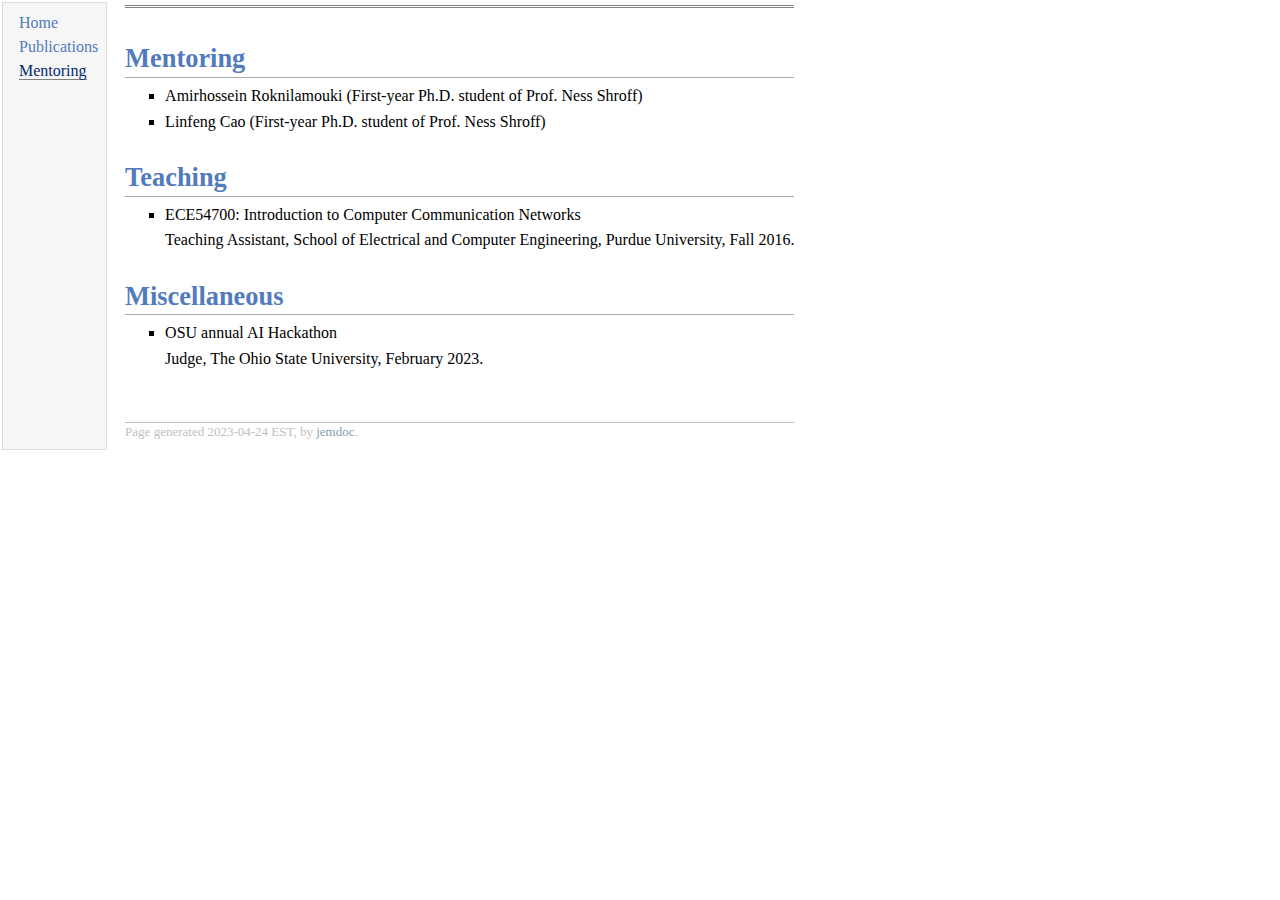
<file: mentoring.html>
<!DOCTYPE html PUBLIC "-//W3C//DTD XHTML 1.1//EN"

  "http://www.w3.org/TR/xhtml11/DTD/xhtml11.dtd">

<html xmlns="http://www.w3.org/1999/xhtml" xml:lang="en">

<head>

<meta name="generator" content="jemdoc, see http://jemdoc.jaboc.net/" />

<meta http-equiv="Content-Type" content="text/html;charset=utf-8" />

<link rel="stylesheet" href="jemdoc.css" type="text/css" />

<title>Mentoring and Teaching</title>

</head>

<body>

<table summary="Table for page layout." id="tlayout">

<tr valign="top">

<td id="layout-menu">

<div class="menu-item"><a href="index.html">Home</a></div>

<div class="menu-item"><a href="publication.html">Publications</a></div>

<div class="menu-item"><a href="mentoring.html" class="current">Mentoring</a></div>

</td>

<td id="layout-content">
  
<div id="toptitle">
  
</div>

<h1>Mentoring</h1>

<ul>
  
  <li><p>Amirhossein Roknilamouki (First-year Ph.D. student of Prof. Ness Shroff)<br /></p>
  
  </li>
  
  <li><p>Linfeng Cao (First-year Ph.D. student of Prof. Ness Shroff)<br /></p>
  
  </li>

</ul>

<h1>Teaching</h1>

<ul>
  
  <li><p>ECE54700: Introduction to Computer Communication Networks<br /></p>
  
  <p>Teaching Assistant, School of Electrical and Computer Engineering, Purdue University, Fall 2016.</p>
    
  </li>
  
</ul>
  
<h1>Miscellaneous</h1>

<ul>
  
  <li><p>OSU annual AI Hackathon<br /></p>
  
  <p>Judge, The Ohio State University, February 2023.</p>
    
  </li>
  
</ul>

<div id="footer">

<div id="footer-text">

Page generated 2023-04-24 EST, by <a href="http://jemdoc.jaboc.net/">jemdoc</a>.

</div>

</div>

</td>

</tr>

</table>

</body>

</html>
</file>
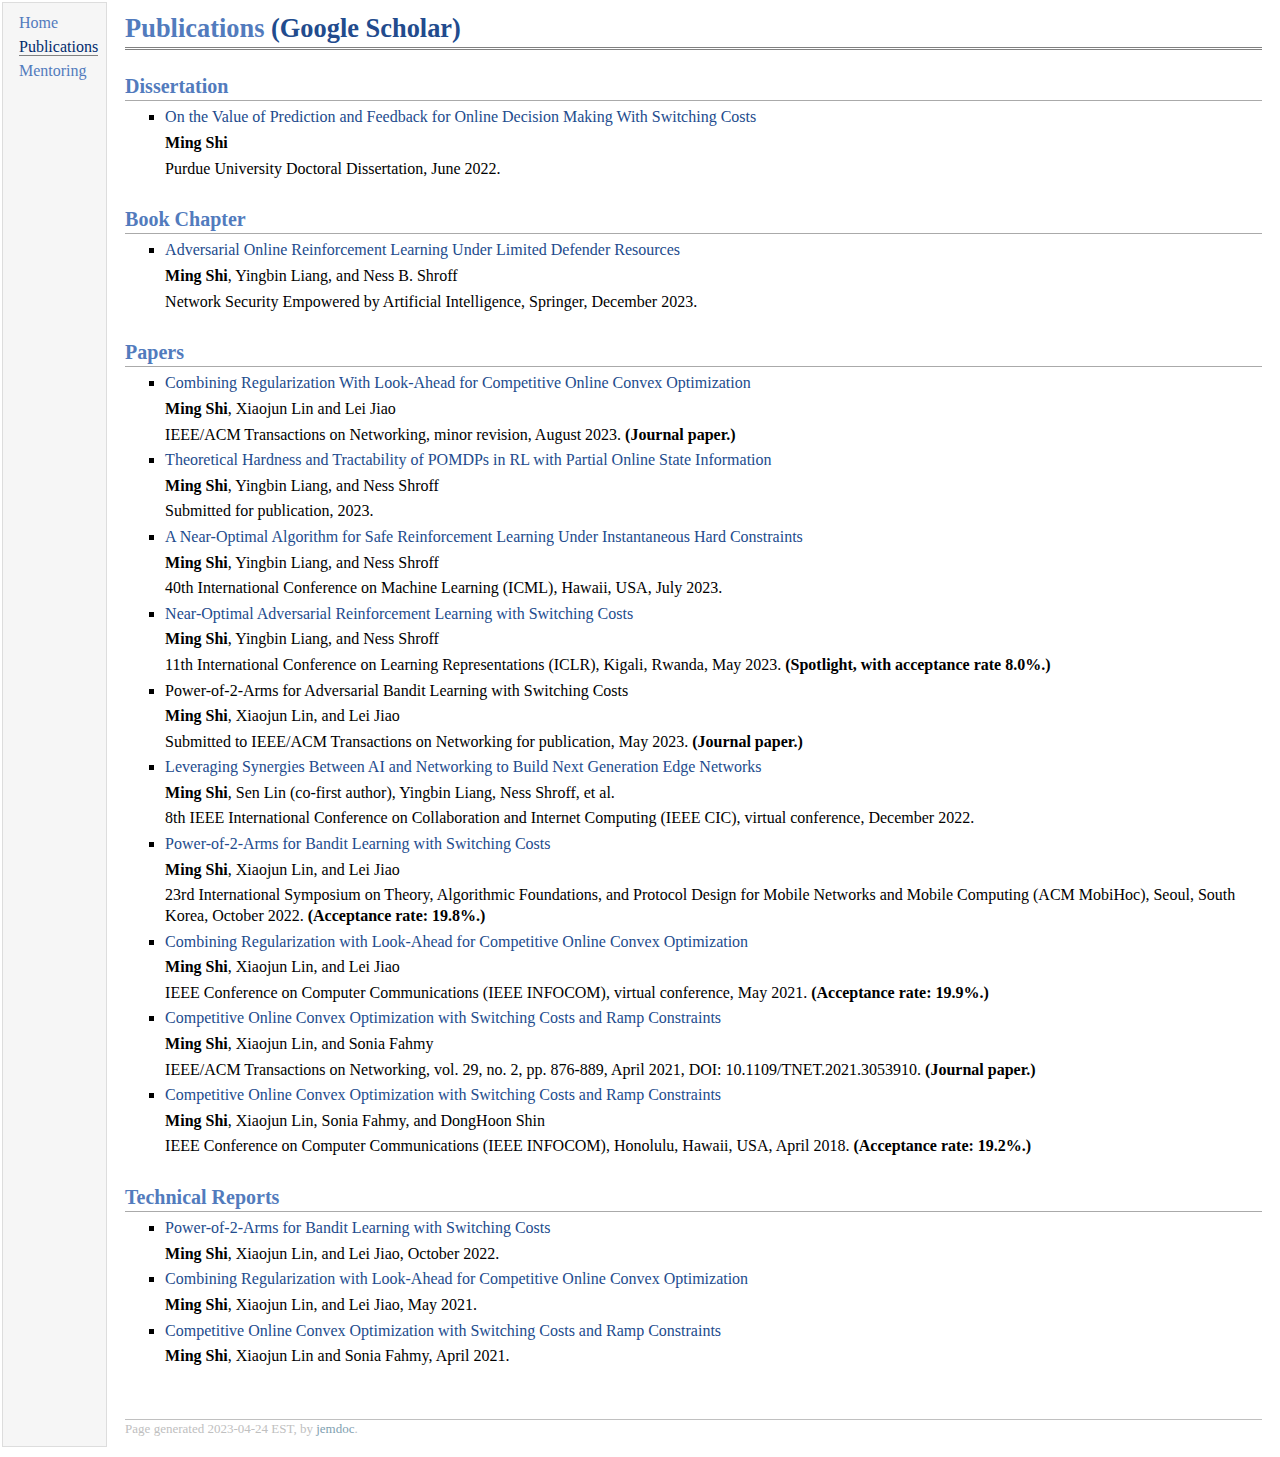
<file: publication.html>
<!DOCTYPE html PUBLIC "-//W3C//DTD XHTML 1.1//EN"

  "http://www.w3.org/TR/xhtml11/DTD/xhtml11.dtd">

<html xmlns="http://www.w3.org/1999/xhtml" xml:lang="en">

<head>

<meta name="generator" content="jemdoc, see http://jemdoc.jaboc.net/" />

<meta http-equiv="Content-Type" content="text/html;charset=utf-8" />

<link rel="stylesheet" href="jemdoc.css" type="text/css" />

<title>Publications</title>

</head>

<body>

<table summary="Table for page layout." id="tlayout">

<tr valign="top">

<td id="layout-menu">

<div class="menu-item"><a href="index.html">Home</a></div>

<div class="menu-item"><a href="publication.html" class="current">Publications</a></div>
  
<div class="menu-item"><a href="mentoring.html">Mentoring</a></div>

</td>

<td id="layout-content">

<div id="toptitle">

<h1>Publications <a href="https://scholar.google.com/citations?user=GDiJkA0AAAAJ&hl=en">(Google Scholar)</a> </h1>

</div>

<h2>Dissertation</h2>
  
<ul>
  
  <li><p><a href="https://hammer.purdue.edu/articles/thesis/On_the_Value_of_Prediction_and_Feedback_for_Online_Decision_Making_With_Switching_Costs/19949975">On the Value of Prediction and Feedback for Online Decision Making With Switching Costs</a> <br /></p>
  
  <p><b>Ming Shi</b> <br /></p>
    
  <p>Purdue University Doctoral Dissertation, June 2022.</p>
  
</ul>
  
<h2>Book Chapter</h2>
  
<ul>
  
  <li><p><a href="https://www.springer.com/us">Adversarial Online Reinforcement Learning Under Limited Defender Resources</a> <br /></p>
  
  <p><b>Ming Shi</b>, Yingbin Liang, and Ness B. Shroff <br /></p>
    
  <p>Network Security Empowered by Artificial Intelligence, Springer, December 2023.</p>
  
</ul>
  
<h2>Papers </h2>

<ul>

  <li><p><a href="https://engineering.purdue.edu/~linx/paper/infocom21-rla.pdf">Combining Regularization With Look-Ahead for Competitive Online Convex Optimization</a> <br /></p> 
  
  <p><b>Ming Shi</b>, Xiaojun Lin and Lei Jiao <br /></p>
  
    <p>IEEE/ACM Transactions on Networking, minor revision, August 2023. <b>(Journal paper.)</b> </p>
    
  </li>

  <li><p><a href="https://arxiv.org/abs/2306.08762">Theoretical Hardness and Tractability of POMDPs in RL with Partial Online State Information</a> <br /></p> 
  
  <p><b>Ming Shi</b>, Yingbin Liang, and Ness Shroff <br /></p>
  
  <p>Submitted for publication, 2023. </p>

  </li>
  
  <li><p><a href="https://arxiv.org/abs/2302.04375">A Near-Optimal Algorithm for Safe Reinforcement Learning Under Instantaneous Hard Constraints</a> <br /></p> 
  
  <p><b>Ming Shi</b>, Yingbin Liang, and Ness Shroff <br /></p>
  
  <p>40th International Conference on Machine Learning (ICML), Hawaii, USA, July 2023. </p>

  </li>
  
  <li><p><a href="https://arxiv.org/abs/2302.04374">Near-Optimal Adversarial Reinforcement Learning with Switching Costs</a> <br /></p>
  
  <p><b>Ming Shi</b>, Yingbin Liang, and Ness Shroff <br /></p>
  
  <p>11th International Conference on Learning Representations (ICLR), Kigali, Rwanda, May 2023. <b>(Spotlight, with acceptance rate 8.0%.)</b> </p>

  </li>
  
  <li><p>Power-of-2-Arms for Adversarial Bandit Learning with Switching Costs <br /></p>
  
  <p><b>Ming Shi</b>, Xiaojun Lin, and Lei Jiao <br /></p>
  
  <p>Submitted to IEEE/ACM Transactions on Networking for publication, May 2023. <b>(Journal paper.)</b> </p>
    
  </li>
  
  <li><p><a href="https://ieeexplore.ieee.org/abstract/document/10061749">Leveraging Synergies Between AI and Networking to Build Next Generation Edge Networks</a> <br /></p>
  
  <p><b>Ming Shi</b>, Sen Lin (co-first author), Yingbin Liang, Ness Shroff, et al. <br /></p>
  
  <p>8th IEEE International Conference on Collaboration and Internet Computing (IEEE CIC), virtual conference, December 2022. </p>

  </li>
  
  <li><p><a href="https://dl.acm.org/doi/pdf/10.1145/3492866.3549720">Power-of-2-Arms for Bandit Learning with Switching Costs</a> <br /></p>
  
  <p><b>Ming Shi</b>, Xiaojun Lin, and Lei Jiao <br /></p>
  
  <p>23rd International Symposium on Theory, Algorithmic Foundations, and Protocol Design for Mobile Networks and Mobile Computing (ACM MobiHoc), Seoul, South Korea, October 2022. <b>(Acceptance rate: 19.8%.)</b> </p>

  </li>
  
  <li><p><a href="https://engineering.purdue.edu/~linx/paper/infocom21-rla.pdf">Combining Regularization with Look-Ahead for Competitive Online Convex Optimization</a> <br /></p>
  
  <p><b>Ming Shi</b>, Xiaojun Lin, and Lei Jiao <br /></p>
  
  <p>IEEE Conference on Computer Communications (IEEE INFOCOM), virtual conference, May 2021. <b>(Acceptance rate: 19.9%.)</b> </p>

  </li>
  
  <li><p><a href="https://par.nsf.gov/servlets/purl/10300527">Competitive Online Convex Optimization with Switching Costs and Ramp Constraints</a> <br /></p>
  
  <p><b>Ming Shi</b>, Xiaojun Lin, and Sonia Fahmy <br /></p>
  
    <p>IEEE/ACM Transactions on Networking, vol. 29, no. 2, pp. 876-889, April 2021, DOI: 10.1109/TNET.2021.3053910. <b>(Journal paper.)</b> </p>

  </li>
  
  <li><p><a href="https://www.cs.purdue.edu/homes/fahmy/papers/infocom2018.pdf">Competitive Online Convex Optimization with Switching Costs and Ramp Constraints</a> <br /></p>
  
  <p><b>Ming Shi</b>, Xiaojun Lin, Sonia Fahmy, and DongHoon Shin <br /></p>
  
  <p>IEEE Conference on Computer Communications (IEEE INFOCOM), Honolulu, Hawaii, USA, April 2018. <b>(Acceptance rate: 19.2%.)</b> </p>

  </li>

</ul>
  
<h2>Technical Reports</h2>
  
<ul>
  
  <li><p><a href="https://engineering.purdue.edu/~linx/paper/mobihoc22-power-of-2-tech-updated.pdf">Power-of-2-Arms for Bandit Learning with Switching Costs</a> <br /></p>
  
  <p><b>Ming Shi</b>, Xiaojun Lin, and Lei Jiao, October 2022. <br /></p>

  </li>
  
  <li><p><a href="https://engineering.purdue.edu/~linx/paper/infocom21-rla-tech.pdf">Combining Regularization with Look-Ahead for Competitive Online Convex Optimization</a> <br /></p>
  
  <p><b>Ming Shi</b>, Xiaojun Lin, and Lei Jiao, May 2021. <br /></p>

  </li>
  
  <li><p><a href="https://engineering.purdue.edu/~linx/paper/infocom18-oco-tech.pdf">Competitive Online Convex Optimization with Switching Costs and Ramp Constraints</a> <br /></p>
  
  <p><b>Ming Shi</b>, Xiaojun Lin and Sonia Fahmy, April 2021. <br /></p>

  </li>
  
</ul>

<div id="footer">

<div id="footer-text">

Page generated 2023-04-24 EST, by <a href="http://jemdoc.jaboc.net/">jemdoc</a>.

</div>

</div>

</td>

</tr>

</table>

</body>

</html>
</file>
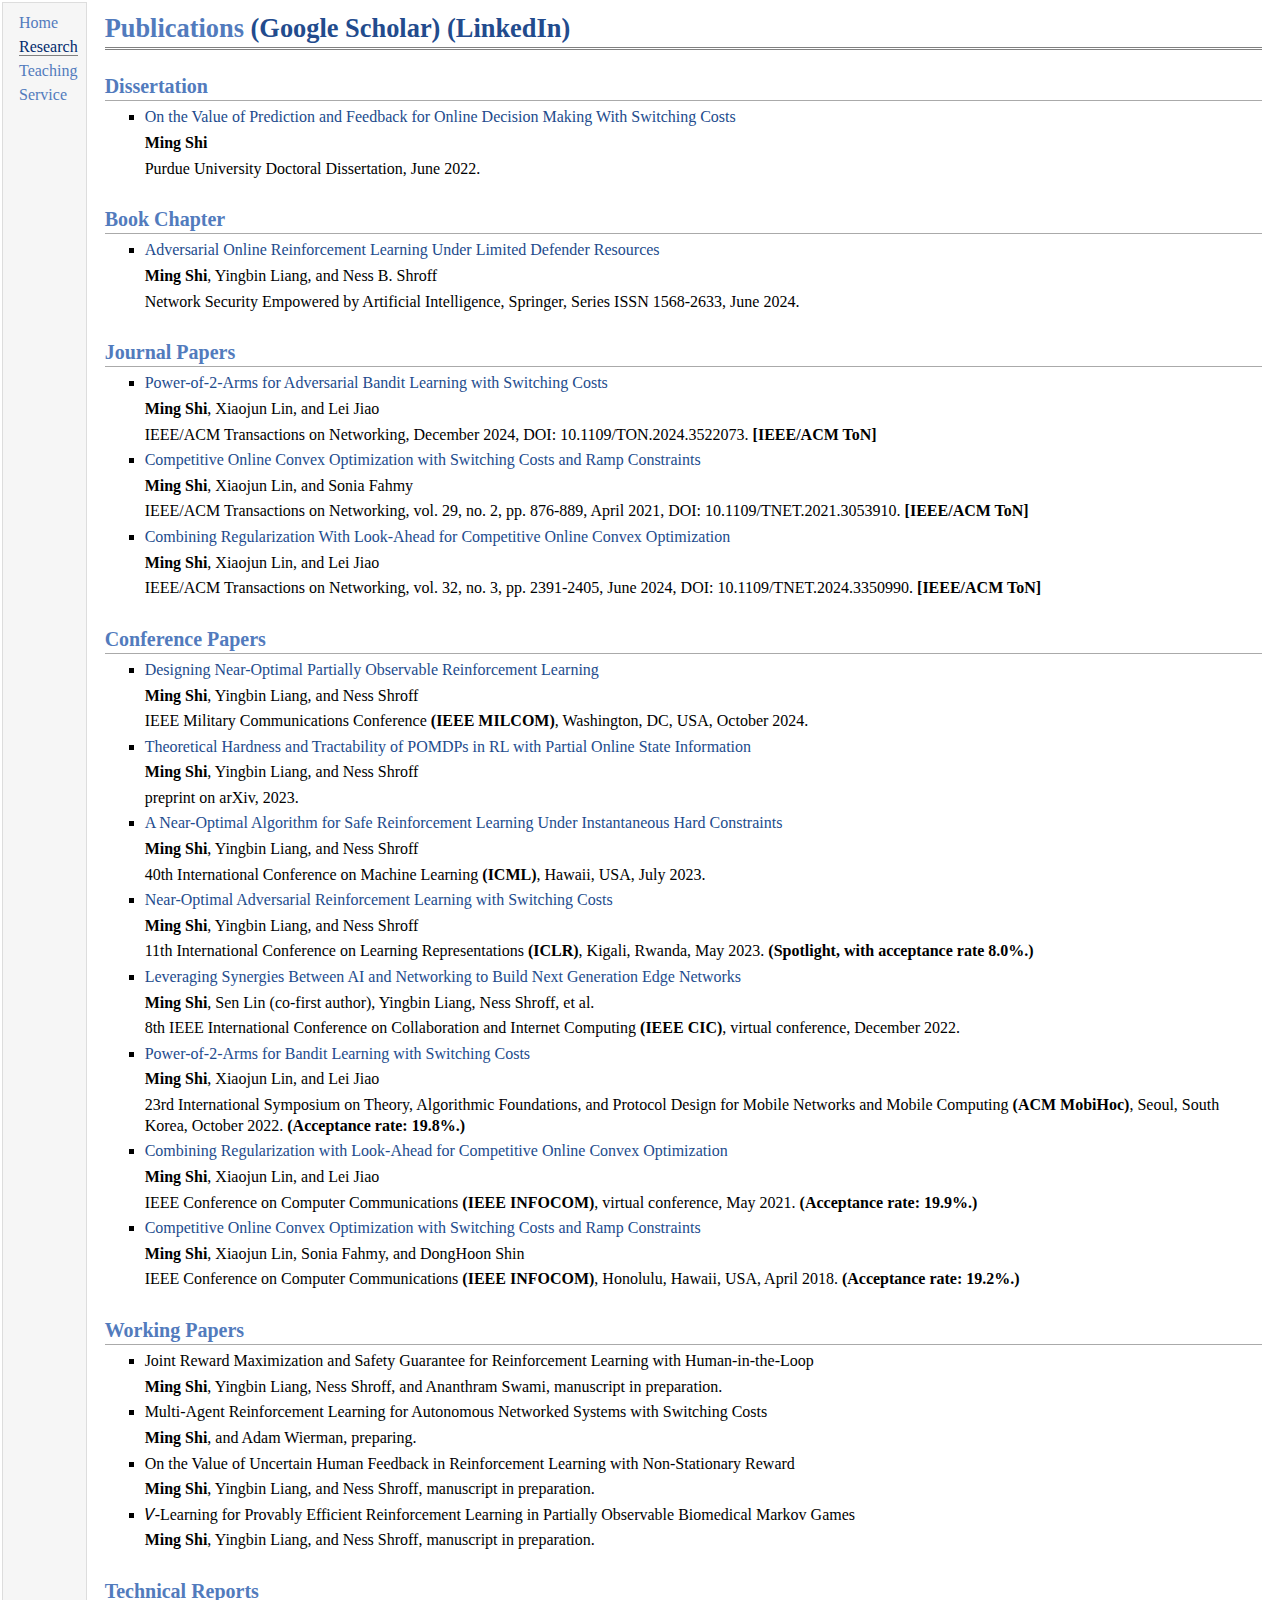
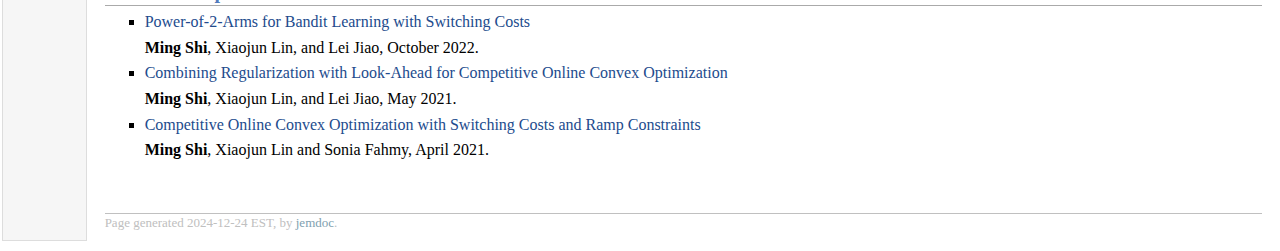
<file: research.html>
<!DOCTYPE html PUBLIC "-//W3C//DTD XHTML 1.1//EN"

  "http://www.w3.org/TR/xhtml11/DTD/xhtml11.dtd">

<html xmlns="http://www.w3.org/1999/xhtml" xml:lang="en">

<head>

<meta name="generator" content="jemdoc, see http://jemdoc.jaboc.net/" />

<meta http-equiv="Content-Type" content="text/html;charset=utf-8" />

<link rel="stylesheet" href="jemdoc.css" type="text/css" />

<title>Publications</title>

</head>

<body>

<table summary="Table for page layout." id="tlayout">

<tr valign="top">

<td id="layout-menu">

<div class="menu-item"><a href="index.html">Home</a></div>

<div class="menu-item"><a href="research.html" class="current">Research</a></div>
  
<div class="menu-item"><a href="teaching.html">Teaching</a></div>

<div class="menu-item"><a href="service.html">Service</a></div>

</td>

<td id="layout-content">

<div id="toptitle">

<h1>Publications <a href="https://scholar.google.com/citations?user=GDiJkA0AAAAJ&hl=en">(Google Scholar)</a> <a href="https://www.linkedin.com/in/ming-shi-1b12a1159/">(LinkedIn)</a></h1>

</div>

<h2>Dissertation</h2>
  
<ul>
  
  <li><p><a href="https://hammer.purdue.edu/articles/thesis/On_the_Value_of_Prediction_and_Feedback_for_Online_Decision_Making_With_Switching_Costs/19949975">On the Value of Prediction and Feedback for Online Decision Making With Switching Costs</a> <br /></p>
  
  <p><b>Ming Shi</b> <br /></p>
    
  <p>Purdue University Doctoral Dissertation, June 2022.</p>
  
</ul>
  
<h2>Book Chapter</h2>
  
<ul>
  
  <li><p><a href="https://link.springer.com/chapter/10.1007/978-3-031-53510-9_10">Adversarial Online Reinforcement Learning Under Limited Defender Resources</a> <br /></p>
  
  <p><b>Ming Shi</b>, Yingbin Liang, and Ness B. Shroff <br /></p>
    
  <p>Network Security Empowered by Artificial Intelligence, Springer, Series ISSN 1568-2633, June 2024.</p>
  
</ul>
  
<h2>Journal Papers </h2>

<ul>

  <li><p><a href="https://dl.acm.org/doi/pdf/10.1145/3492866.3549720">Power-of-2-Arms for Adversarial Bandit Learning with Switching Costs</a> <br /></p>
  
  <p><b>Ming Shi</b>, Xiaojun Lin, and Lei Jiao <br /></p>
  
  <p>IEEE/ACM Transactions on Networking, December 2024, DOI: 10.1109/TON.2024.3522073. <b>[IEEE/ACM ToN]</b> </p>
    
  </li>
  
  <li><p><a href="https://par.nsf.gov/servlets/purl/10300527">Competitive Online Convex Optimization with Switching Costs and Ramp Constraints</a> <br /></p>
  
  <p><b>Ming Shi</b>, Xiaojun Lin, and Sonia Fahmy <br /></p>
  
    <p>IEEE/ACM Transactions on Networking, vol. 29, no. 2, pp. 876-889, April 2021, DOI: 10.1109/TNET.2021.3053910. <b>[IEEE/ACM ToN]</b> </p>

  </li>

  <li><p><a href="https://engineering.purdue.edu/~linx/paper/infocom21-rla.pdf">Combining Regularization With Look-Ahead for Competitive Online Convex Optimization</a> <br /></p> 
  
  <p><b>Ming Shi</b>, Xiaojun Lin, and Lei Jiao <br /></p>
  
    <p>IEEE/ACM Transactions on Networking, vol. 32, no. 3, pp. 2391-2405, June 2024, DOI: 10.1109/TNET.2024.3350990. <b>[IEEE/ACM ToN]</b> </p>
    
  </li>
  
</ul>

<h2>Conference Papers </h2>

<ul>

  <li><p> <a href="https://ieeexplore.ieee.org/abstract/document/10773784">Designing Near-Optimal Partially Observable Reinforcement Learning</a> <br /></p> 
  
  <p><b>Ming Shi</b>, Yingbin Liang, and Ness Shroff <br /></p>
  
  <p>IEEE Military Communications Conference <b>(IEEE MILCOM)</b>, Washington, DC, USA, October 2024. </p>
  
  <li><p><a href="https://arxiv.org/abs/2306.08762">Theoretical Hardness and Tractability of POMDPs in RL with Partial Online State Information</a> <br /></p> 
  
  <p><b>Ming Shi</b>, Yingbin Liang, and Ness Shroff <br /></p>
  
  <p>preprint on arXiv, 2023. </p>

  </li>
  
  <li><p><a href="https://arxiv.org/abs/2302.04375">A Near-Optimal Algorithm for Safe Reinforcement Learning Under Instantaneous Hard Constraints</a> <br /></p> 
  
  <p><b>Ming Shi</b>, Yingbin Liang, and Ness Shroff <br /></p>
  
  <p>40th International Conference on Machine Learning <b>(ICML)</b>, Hawaii, USA, July 2023. </p>

  </li>
  
  <li><p><a href="https://arxiv.org/abs/2302.04374">Near-Optimal Adversarial Reinforcement Learning with Switching Costs</a> <br /></p>
  
  <p><b>Ming Shi</b>, Yingbin Liang, and Ness Shroff <br /></p>
  
  <p>11th International Conference on Learning Representations <b>(ICLR)</b>, Kigali, Rwanda, May 2023. <b>(Spotlight, with acceptance rate 8.0%.)</b> </p>

  </li>

  <li><p><a href="https://ieeexplore.ieee.org/abstract/document/10061749">Leveraging Synergies Between AI and Networking to Build Next Generation Edge Networks</a> <br /></p>
  
  <p><b>Ming Shi</b>, Sen Lin (co-first author), Yingbin Liang, Ness Shroff, et al. <br /></p>
  
  <p>8th IEEE International Conference on Collaboration and Internet Computing <b>(IEEE CIC)</b>, virtual conference, December 2022. </p>

  </li>
  
  <li><p><a href="https://dl.acm.org/doi/pdf/10.1145/3492866.3549720">Power-of-2-Arms for Bandit Learning with Switching Costs</a> <br /></p>
  
  <p><b>Ming Shi</b>, Xiaojun Lin, and Lei Jiao <br /></p>
  
  <p>23rd International Symposium on Theory, Algorithmic Foundations, and Protocol Design for Mobile Networks and Mobile Computing <b>(ACM MobiHoc)</b>, Seoul, South Korea, October 2022. <b>(Acceptance rate: 19.8%.)</b> </p>

  </li>
  
  <li><p><a href="https://engineering.purdue.edu/~linx/paper/infocom21-rla.pdf">Combining Regularization with Look-Ahead for Competitive Online Convex Optimization</a> <br /></p>
  
  <p><b>Ming Shi</b>, Xiaojun Lin, and Lei Jiao <br /></p>
  
  <p>IEEE Conference on Computer Communications <b>(IEEE INFOCOM)</b>, virtual conference, May 2021. <b>(Acceptance rate: 19.9%.)</b> </p>

  </li>

  <li><p><a href="https://www.cs.purdue.edu/homes/fahmy/papers/infocom2018.pdf">Competitive Online Convex Optimization with Switching Costs and Ramp Constraints</a> <br /></p>
  
  <p><b>Ming Shi</b>, Xiaojun Lin, Sonia Fahmy, and DongHoon Shin <br /></p>
  
  <p>IEEE Conference on Computer Communications <b>(IEEE INFOCOM)</b>, Honolulu, Hawaii, USA, April 2018. <b>(Acceptance rate: 19.2%.)</b> </p>

  </li>

</ul>

<h2>Working Papers</h2>

<ul>

  <li><p>Joint Reward Maximization and Safety Guarantee for Reinforcement Learning with Human-in-the-Loop <br /></p>
  
  <p> <b>Ming Shi</b>, Yingbin Liang, Ness Shroff, and Ananthram Swami, manuscript in preparation. <br /></p>

  </li>

  <li><p>Multi-Agent Reinforcement Learning for Autonomous Networked Systems with Switching Costs <br /></p>
  
  <p><b>Ming Shi</b>, and Adam Wierman, preparing. <br /></p>

  </li>
  
  <li><p>On the Value of Uncertain Human Feedback in Reinforcement Learning with Non-Stationary Reward <br /></p>
  
  <p><b>Ming Shi</b>, Yingbin Liang, and Ness Shroff, manuscript in preparation. <br /></p>

  </li>

  <li><p>𝑉-Learning for Provably Efficient Reinforcement Learning in Partially Observable Biomedical Markov Games <br /></p>
  
  <p><b>Ming Shi</b>, Yingbin Liang, and Ness Shroff, manuscript in preparation. <br /></p>

  </li>

</ul>
  
<h2>Technical Reports</h2>
  
<ul>
  
  <li><p><a href="https://engineering.purdue.edu/~linx/paper/mobihoc22-power-of-2-tech-updated.pdf">Power-of-2-Arms for Bandit Learning with Switching Costs</a> <br /></p>
  
  <p><b>Ming Shi</b>, Xiaojun Lin, and Lei Jiao, October 2022. <br /></p>

  </li>
  
  <li><p><a href="https://engineering.purdue.edu/~linx/paper/infocom21-rla-tech.pdf">Combining Regularization with Look-Ahead for Competitive Online Convex Optimization</a> <br /></p>
  
  <p><b>Ming Shi</b>, Xiaojun Lin, and Lei Jiao, May 2021. <br /></p>

  </li>
  
  <li><p><a href="https://engineering.purdue.edu/~linx/paper/infocom18-oco-tech.pdf">Competitive Online Convex Optimization with Switching Costs and Ramp Constraints</a> <br /></p>
  
  <p><b>Ming Shi</b>, Xiaojun Lin and Sonia Fahmy, April 2021. <br /></p>

  </li>
  
</ul>

<div id="footer">

<div id="footer-text">

Page generated 2024-12-24 EST, by <a href="http://jemdoc.jaboc.net/">jemdoc</a>.

</div>

</div>

</td>

</tr>

</table>

</body>

</html>
</file>
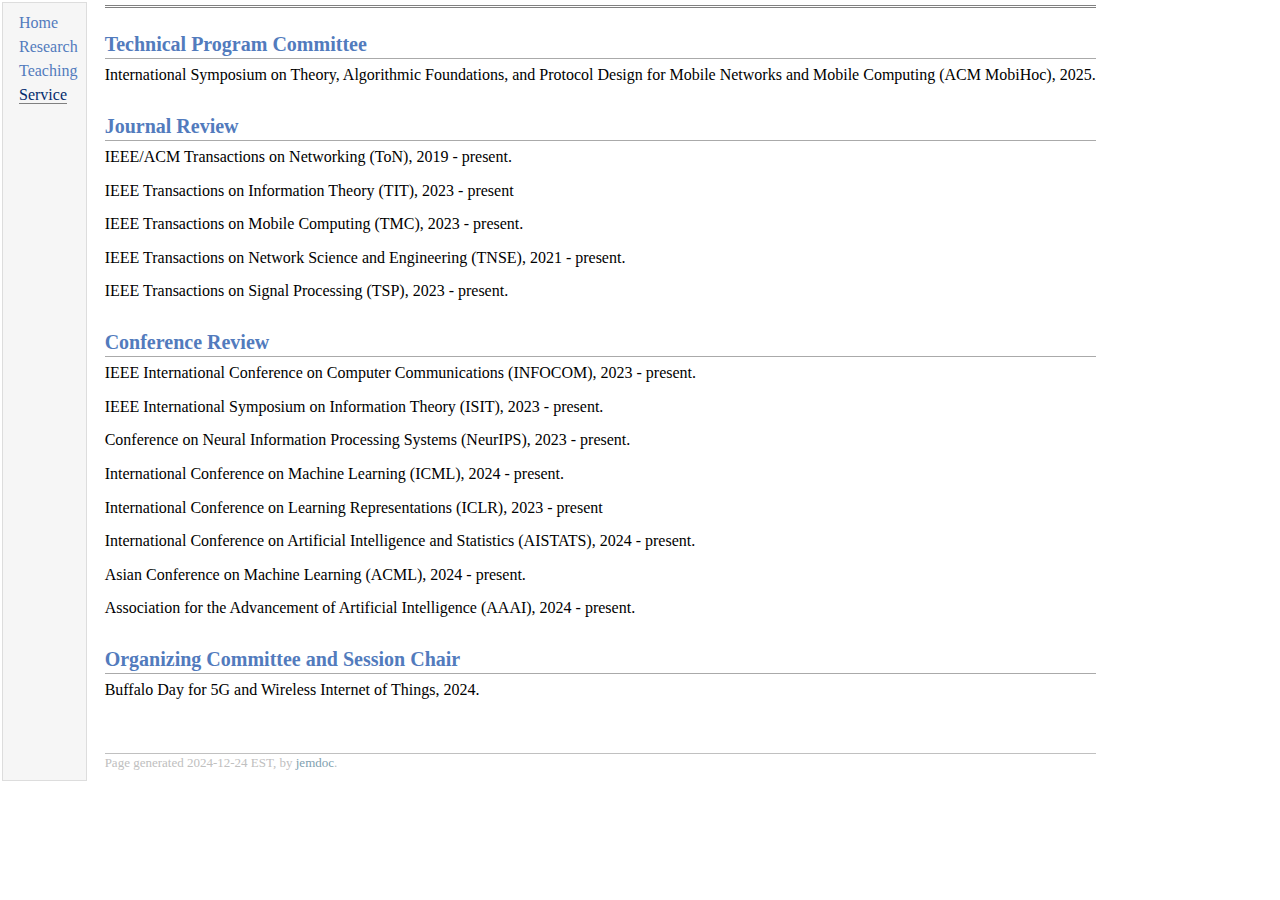
<file: service.html>
<!DOCTYPE html PUBLIC "-//W3C//DTD XHTML 1.1//EN"

  "http://www.w3.org/TR/xhtml11/DTD/xhtml11.dtd">

<html xmlns="http://www.w3.org/1999/xhtml" xml:lang="en">

<head>

<meta name="generator" content="jemdoc, see http://jemdoc.jaboc.net/" />

<meta http-equiv="Content-Type" content="text/html;charset=utf-8" />

<link rel="stylesheet" href="jemdoc.css" type="text/css" />

<title>Service</title>

</head>

<body>

<table summary="Table for page layout." id="tlayout">

<tr valign="top">

<td id="layout-menu">

<div class="menu-item"><a href="index.html">Home</a></div>

<div class="menu-item"><a href="research.html">Research</a></div>

<div class="menu-item"><a href="teaching.html">Teaching</a></div>

<div class="menu-item"><a href="service.html" class="current">Service</a></div>

</td>

<td id="layout-content">
  
<div id="toptitle">
  
</div>
  
<h2>Technical Program Committee</h2>

  <p> International Symposium on Theory, Algorithmic Foundations, and Protocol Design for Mobile Networks and Mobile Computing (ACM MobiHoc), 2025. </p>

<h2>Journal Review</h2>
  
  <p> IEEE/ACM Transactions on Networking (ToN), 2019 - present. </p>
  <p> IEEE Transactions on Information Theory (TIT), 2023 - present </p>
  <p> IEEE Transactions on Mobile Computing (TMC), 2023 - present. </p>
  <p> IEEE Transactions on Network Science and Engineering (TNSE), 2021 - present. </p>
  <p> IEEE Transactions on Signal Processing (TSP), 2023 - present. </p>

<h2>Conference Review</h2>
  
  <p> IEEE International Conference on Computer Communications (INFOCOM), 2023 - present. </p>
  <p> IEEE International Symposium on Information Theory (ISIT), 2023 - present. </p>
  <p> Conference on Neural Information Processing Systems (NeurIPS), 2023 - present. </p>
  <p> International Conference on Machine Learning (ICML), 2024 - present. </p>
  <p> International Conference on Learning Representations (ICLR), 2023 - present </p>
  <p> International Conference on Artificial Intelligence and Statistics (AISTATS), 2024 - present. </p>
  <p> Asian Conference on Machine Learning (ACML), 2024 - present. </p>
  <p> Association for the Advancement of Artificial Intelligence (AAAI), 2024 - present. </p>

<h2>Organizing Committee and Session Chair</h2>

  <p> Buffalo Day for 5G and Wireless Internet of Things, 2024. </p>
  
<div id="footer">

<div id="footer-text">

Page generated 2024-12-24 EST, by <a href="http://jemdoc.jaboc.net/">jemdoc</a>.

</div>

</div>

</td>

</tr>

</table>

</body>

</html>
</file>
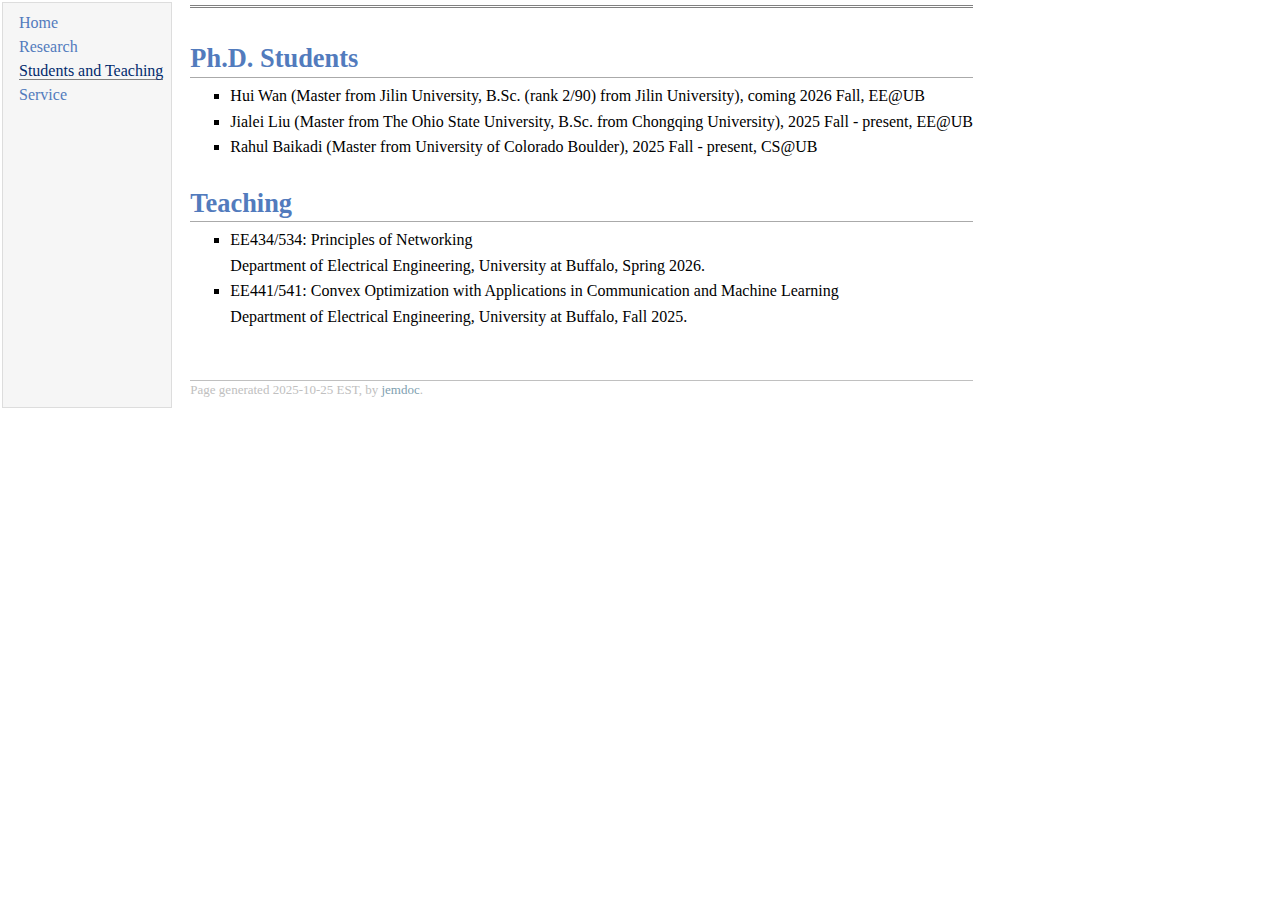
<file: studentsandteaching.html>
<!DOCTYPE html PUBLIC "-//W3C//DTD XHTML 1.1//EN"

  "http://www.w3.org/TR/xhtml11/DTD/xhtml11.dtd">

<html xmlns="http://www.w3.org/1999/xhtml" xml:lang="en">

<head>

<meta name="generator" content="jemdoc, see http://jemdoc.jaboc.net/" />

<meta http-equiv="Content-Type" content="text/html;charset=utf-8" />

<link rel="stylesheet" href="jemdoc.css" type="text/css" />

<title>Students and Teaching</title>

</head>

<body>

<table summary="Table for page layout." id="tlayout">

<tr valign="top">

<td id="layout-menu">

<div class="menu-item"><a href="index.html">Home</a></div>

<div class="menu-item"><a href="research.html">Research</a></div>

<div class="menu-item"><a href="studentsandteaching.html" class="current">Students and Teaching</a></div>

<div class="menu-item"><a href="service.html">Service</a></div>

</td>

<td id="layout-content">
  
<div id="toptitle">
  
</div>

<h1> Ph.D. Students </h1>

<ul>

  <li> <p> Hui Wan (Master from Jilin University, B.Sc. (rank 2/90) from Jilin University), coming 2026 Fall, EE@UB </p></li>
  
  <li> <p> Jialei Liu (Master from The Ohio State University, B.Sc. from Chongqing University), 2025 Fall - present, EE@UB </p></li>

  <li> <p> Rahul Baikadi (Master from University of Colorado Boulder), 2025 Fall - present, CS@UB </p></li>
  
</ul>
  
<h1> Teaching </h1>

<ul>

  <li> <p> EE434/534: Principles of Networking <br/> </p>
  
  <p> Department of Electrical Engineering, University at Buffalo, Spring 2026. </p>
    
  </li>
  
  <li> <p> EE441/541: Convex Optimization with Applications in Communication and Machine Learning <br/> </p>
  
  <p> Department of Electrical Engineering, University at Buffalo, Fall 2025. </p>
    
  </li>
  
</ul>

<div id="footer">

<div id="footer-text">

Page generated 2025-10-25 EST, by <a href="http://jemdoc.jaboc.net/">jemdoc</a>.

</div>

</div>

</td>

</tr>

</table>

</body>

</html>
</file>
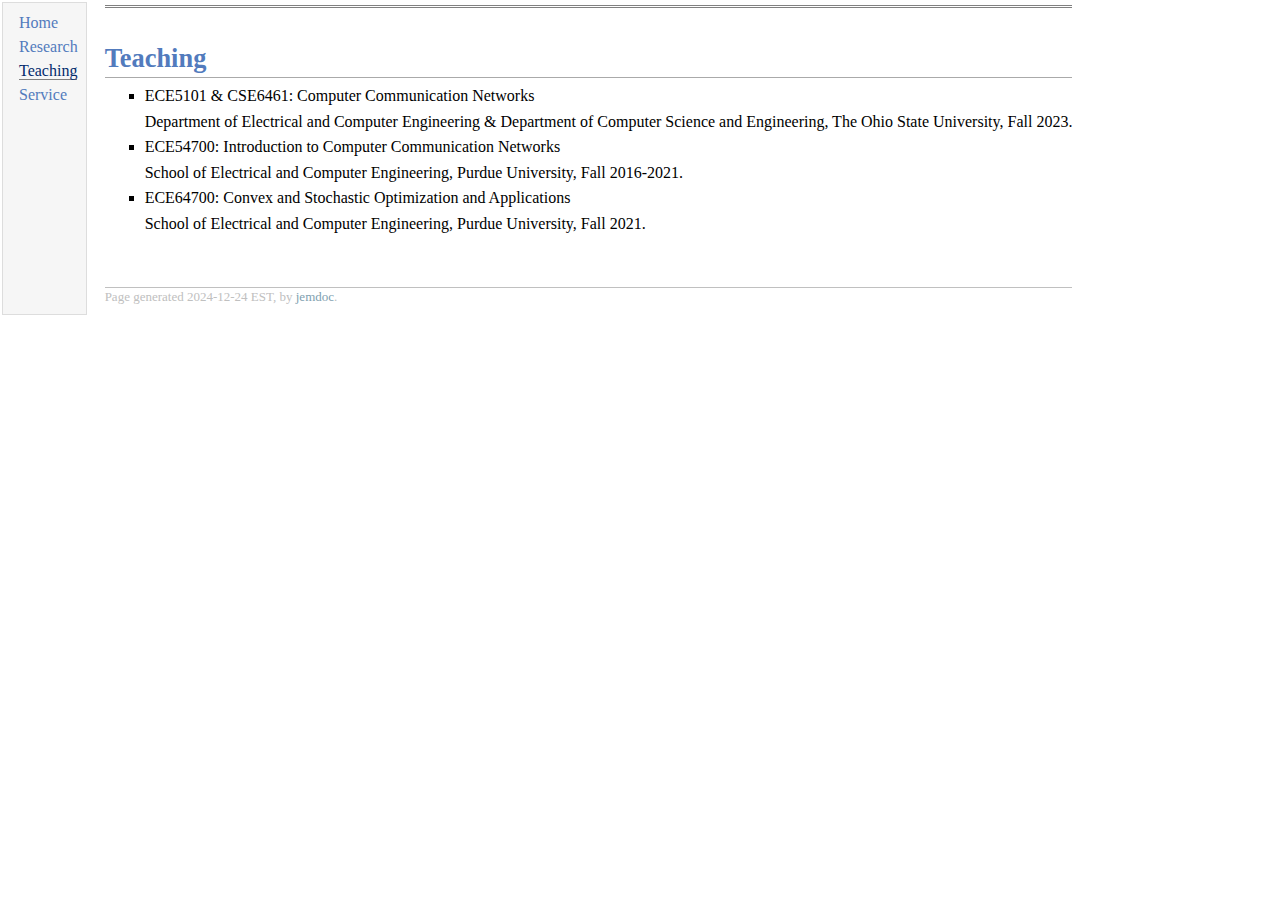
<file: teaching.html>
<!DOCTYPE html PUBLIC "-//W3C//DTD XHTML 1.1//EN"

  "http://www.w3.org/TR/xhtml11/DTD/xhtml11.dtd">

<html xmlns="http://www.w3.org/1999/xhtml" xml:lang="en">

<head>

<meta name="generator" content="jemdoc, see http://jemdoc.jaboc.net/" />

<meta http-equiv="Content-Type" content="text/html;charset=utf-8" />

<link rel="stylesheet" href="jemdoc.css" type="text/css" />

<title>Teaching and Mentoring</title>

</head>

<body>

<table summary="Table for page layout." id="tlayout">

<tr valign="top">

<td id="layout-menu">

<div class="menu-item"><a href="index.html">Home</a></div>

<div class="menu-item"><a href="research.html">Research</a></div>

<div class="menu-item"><a href="teaching.html" class="current">Teaching</a></div>

<div class="menu-item"><a href="service.html">Service</a></div>

</td>

<td id="layout-content">
  
<div id="toptitle">
  
</div>

<h1>Teaching</h1>

<ul>

  <li><p>ECE5101 & CSE6461: Computer Communication Networks<br /></p>
  
  <p>Department of Electrical and Computer Engineering & Department of Computer Science and Engineering, The Ohio State University, Fall 2023.</p>
    
  </li>
  
  <li><p>ECE54700: Introduction to Computer Communication Networks<br /></p>
  
  <p>School of Electrical and Computer Engineering, Purdue University, Fall 2016-2021.</p>
    
  </li>

  <li><p>ECE64700: Convex and Stochastic Optimization and Applications <br /></p>
  
  <p>School of Electrical and Computer Engineering, Purdue University, Fall 2021.</p>
    
  </li>
  
</ul>

<div id="footer">

<div id="footer-text">

Page generated 2024-12-24 EST, by <a href="http://jemdoc.jaboc.net/">jemdoc</a>.

</div>

</div>

</td>

</tr>

</table>

</body>

</html>
</file>
<file: jemdoc.css>
/* Default css file for jemdoc. */

table#tlayout {
  
	border: none;

	border-collapse: separate;
    
	background: white;
  
}

body {
  
	background: white;
	
	font-family: Georgia, serif;
	
	padding-bottom: 8px;
	
	margin: 0;
  
}

#layout-menu {
  
	background: #f6f6f6;
	
	border: 1px solid #dddddd;
	
	padding-top: 0.5em;
	
	padding-left: 8px;
	
	padding-right: 8px;
	
	font-size: 1.0em;
	
	width: auto;
	
	white-space: nowrap;
  
	text-align: left;
  
	vertical-align: top;

}

#layout-menu td {

	background: #f4f4f4;
  
	vertical-align: top;

}

#layout-content {
  
	padding-top: 0.0em;
	
	padding-left: 1.0em;
	
	padding-right: 1.0em;
  
	border: none;
  
	background: white;
  
	text-align: left;
  
	vertical-align: top;

}

#layout-menu a {

	line-height: 1.5em;
	
	margin-left: 0.5em;

}

tt {
	
	background: #ffffdd;

}

pre, tt {

	font-size: 90%;
	
	font-family: monaco, monospace;

}

a, a > tt {

	color: #224b8d;
	
	text-decoration: none;

}

a:hover {

	border-bottom: 1px gray dotted;

}

#layout-menu a.current:link, #layout-menu a.current:visited {

	color: #022b6d;
	
	border-bottom: 1px gray solid;

}

#layout-menu a:link, #layout-menu a:visited, #layout-menu a:hover {

	color: #527bbd;
	
	text-decoration: none;

}

#layout-menu a:hover {
  
	text-decoration: none;

}

div.menu-category {
  
	border-bottom: 1px solid gray;
	
	margin-top: 0.8em;
	
	padding-top: 0.2em;
	
	padding-bottom: 0.1em;
	
	font-weight: bold;

}

div.menu-item {

	padding-left: 16px;
	
	text-indent: -16px;

}

div#toptitle {

	padding-bottom: 0.2em;
	
	margin-bottom: 1.5em;
	
	border-bottom: 3px double gray;

}

/* Reduce space if we begin the page with a title. */

div#toptitle + h2, div#toptitle + h3 {

	margin-top: -0.7em;

}

div#subtitle {

	margin-top: 0.0em;
	
	margin-bottom: 0.0em;
	
	padding-top: 0em;
	
	padding-bottom: 0.1em;

}

em {

	font-style: italic;

}

strong {

	font-weight: bold;

}

h1, h2, h3 {

	color: #527bbd;
	
	margin-top: 0.7em;
	
	margin-bottom: 0.3em;
	
	padding-bottom: 0.2em;
	
	line-height: 1.0;
	
	padding-top: 0.5em;
	
	border-bottom: 1px solid #aaaaaa;

}

h1 {

	font-size: 165%;

}

h2 {

	padding-top: 0.8em;
	
	font-size: 125%;

}

h2 + h3 {

	padding-top: 0.2em;

}

h3 {

	font-size: 110%;
	
	border-bottom: none;

}

p {

	margin-top: 0.0em;
	
	margin-bottom: 0.8em;
	
	padding: 0;
	
	line-height: 1.3;

}

pre {

	padding: 0;
	
	margin: 0;

}

div#footer {

	font-size: small;
	
	border-top: 1px solid #c0c0c0;
	
	padding-top: 0.1em;
	
	margin-top: 4.0em;
	
	color: #c0c0c0;

}

div#footer a {

	color: #80a0b0;

}

div#footer-text {

	float: left;
	
	padding-bottom: 8px;

}

ul, ol, dl {

	margin-top: 0.2em;
	
	padding-top: 0;
	
	margin-bottom: 0.8em;

}

dt {

	margin-top: 0.5em;
	
	margin-bottom: 0;

}

dl {

	margin-left: 20px;

}

dd {

	color: #222222;

}

dd > *:first-child {

	margin-top: 0;

}

ul {

	list-style-position: outside;
	
	list-style-type: square;

}

p + ul, p + ol {

	margin-top: -0.5em;

}


li ul, li ol {

	margin-top: -0.3em;

}

ol {

	list-style-position: outside;

	list-style-type: decimal;

}

li p, dd p {

	margin-bottom: 0.3em;

}

ol ol {

	list-style-type: lower-alpha;

}

ol ol ol {

	list-style-type: lower-roman;

}

p + div.codeblock {

	margin-top: -0.6em;

}

div.codeblock, div.infoblock {

	margin-right: 0%;

	margin-top: 1.2em;

	margin-bottom: 1.3em;

}

div.blocktitle {

	font-weight: bold;

	color: #cd7b62;

	margin-top: 1.2em;

	margin-bottom: 0.1em;

}

div.blockcontent {

	border: 1px solid silver;

	padding: 0.3em 0.5em;

}

div.infoblock > div.blockcontent {

	background: #ffffee;

}

div.blockcontent p + ul, div.blockcontent p + ol {

	margin-top: 0.4em;

}

div.infoblock p {

	margin-bottom: 0em;

}

div.infoblock li p, div.infoblock dd p {

	margin-bottom: 0.5em;

}

div.infoblock p + p {

	margin-top: 0.8em;

}

div.codeblock > div.blockcontent {

	background: #f6f6f6;

}

span.pycommand {

	color: #000070;

}

span.statement {

	color: #008800;

}

span.builtin {

	color: #000088;

}

span.special {

	color: #990000;

}

span.operator {

	color: #880000;

}

span.error {

	color: #aa0000;

}

span.comment, span.comment > *, span.string, span.string > * {

	color: #606060;

}

@media print {

	#layout-menu { display: none; }

}

#fwtitle {

	margin: 2px;

}

#fwtitle #toptitle {

	padding-left: 0.5em;

	margin-bottom: 0.5em;

}

#layout-content h1:first-child, #layout-content h2:first-child, #layout-content h3:first-child {

	margin-top: -0.7em;

}

div#toptitle h1, #layout-content div#toptitle h1 {

	margin-bottom: 0.0em;

	padding-bottom: 0.1em;

	padding-top: 0;

	margin-top: 0.5em;

	border-bottom: none;

}

img.eq {

	padding: 0;

	padding-left: 0.1em;

	padding-right: 0.1em;

	margin: 0;

}

img.eqwl {

	padding-left: 2em;

	padding-top: 0.6em;

	padding-bottom: 0.2em;

	margin: 0;

}

table {

    border: 2px solid black;

    border-collapse: collapse;

}

td {

    padding: 2px;

    padding-left: 0.5em;

    padding-right: 0.5em;

    text-align: center;

    border: 1px solid gray;

}

table + table {

    margin-top: 1em;

}

tr.heading {

    font-weight: bold;

    border-bottom: 2px solid black;

}

img {

    border: none;

}

table.imgtable, table.imgtable td {

    border: none;

    text-align: left;

}
</file>
